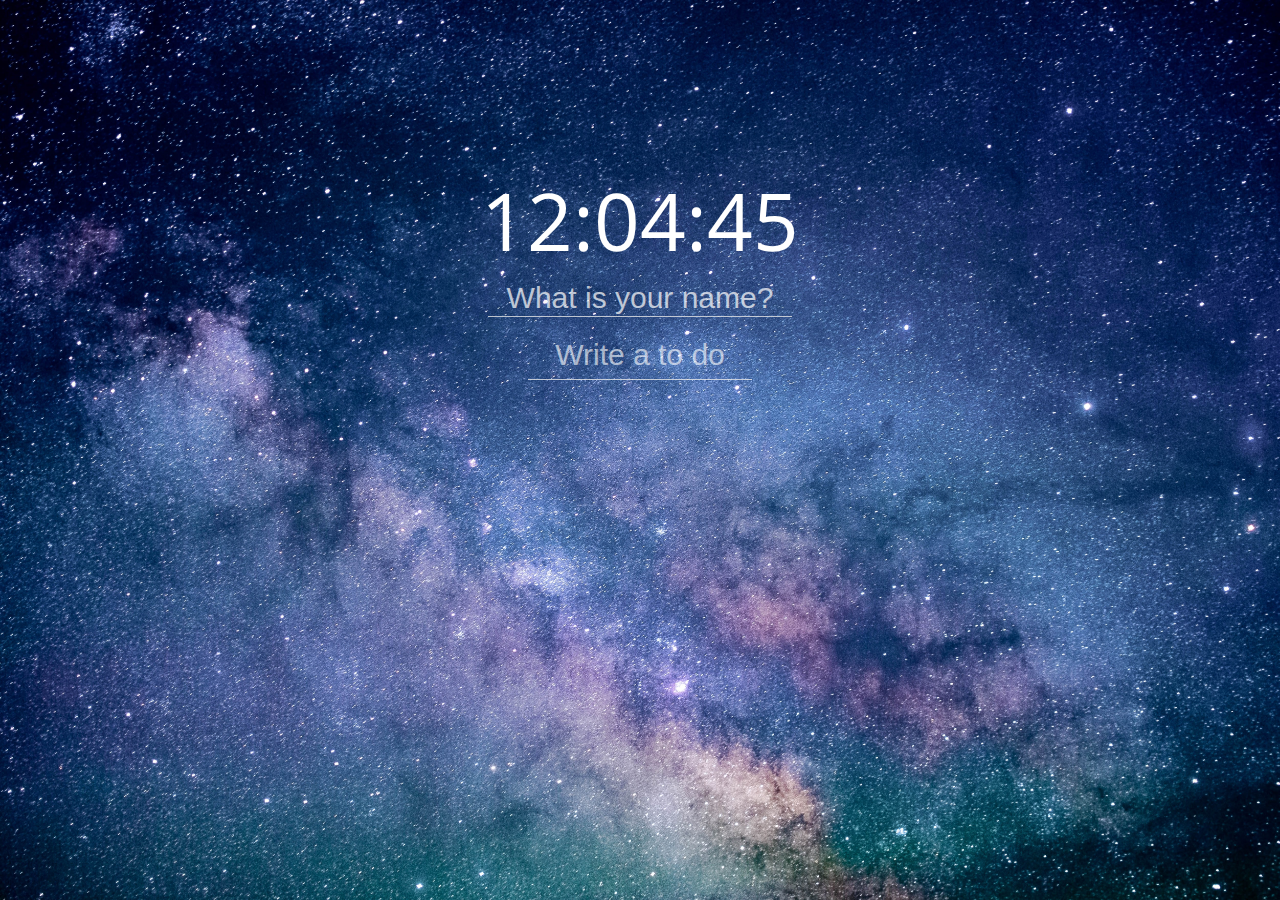
<file: TodoWebClone_vanillajs/index.html>
<!DOCTYPE html>
<html lang="en">
<head>
    <title>TODO_LIST</title>
    <meta charset="UTF-8" />
    <link rel="stylesheet" href="index.css" />
    <meta http-equiv="Page-Enter" content="BlendTrans(Duration=0.5)" /> 
    <meta http-equiv="Page-Exit" content="BlendTrans(Duration=0.5)" />
</head>
<body>
    <div class="js-clock">
        <h1>00:00</h1>
    </div>
    <form class="js-form form">
        <input type="text" placeholder="What is your name?" />
    </form>
    <h4 class="js-greetings grettings"></h4>
    <form class="js-toDoForm">
        <input type="text" style="background-color:transparent" placeholder="Write a to do" />
    </form>
    <ul class="js-toDoList">
    </ul>
    <span class="js-weather"></span>
    
    <script src="clock.js"></script>
    <script src="gretting.js"></script>
    <script src="todo.js"></script>
    <script src="bg.js"></script>
    <script src="weather.js"></script>
</body>
</html>
</file>
<file: TodoWebClone_vanillajs/index.css>
@import url('https://fonts.googleapis.com/css2?family=Open+Sans:ital,wght@0,600;1,400&display=swap');

@import "reset.css";

body {
    background-color: rgb(20, 20, 20);
    color: white;
    text-align: center;
    margin-top: 180px;
    font-family: 'Open Sans', sans-serif;
}

.btn{
    cursor: pointer;
}


.form,
.greetigs {
    display: none;
}

.showing{
    display: block;
}

@keyframes fadeIn {
    from {
      opacity: 0;
    }
    to {
      opacity: 1;
    }
  }

.bgImage {
    position: absolute;
    top: 0;
    left: 0;
    width: 100%;
    height: 100%;
    z-index: -1;
    animation: fadeIn 0.5s linear;
}

.js-clock {
    font-size: 80px;
    padding-bottom: 20px;
}

.js-greetings {
    font-size: 33px;
    padding-bottom: 20px;
}

.js-toDoForm input {
    width: 220px;
    text-align: center;
    font-size: 30px;
    border: none;
    color: white;
    padding-bottom: 7px;
    border-bottom: 1px solid rgba(230, 230, 230, 0.8);
}
.js-toDoForm input::placeholder {
    color: white;
    opacity: 0.6;
}

body>span {
    display: flex;
    position: absolute;
    margin: 20px;
    top: 0;
    font-size: 20px;
}

.js-toDoList {
    padding-top: 10px;
    font-size: 30px;
}

.js-toDoList button {
    padding: 3px;
    border: none;
    outline: none;
    background-color: rgba(0, 0, 0, 0);
}

.js-form input{
    width: 300px;
    text-align: center;
    font-size: 30px;
    border: none;
    color: white;
    border-bottom: 1px solid rgba(230, 230, 230, 0.8);
    background-color: rgba(0, 0, 0, 0);
}

.js-form input::placeholder{
    color: white;
    opacity: 0.7;
}
</file>
